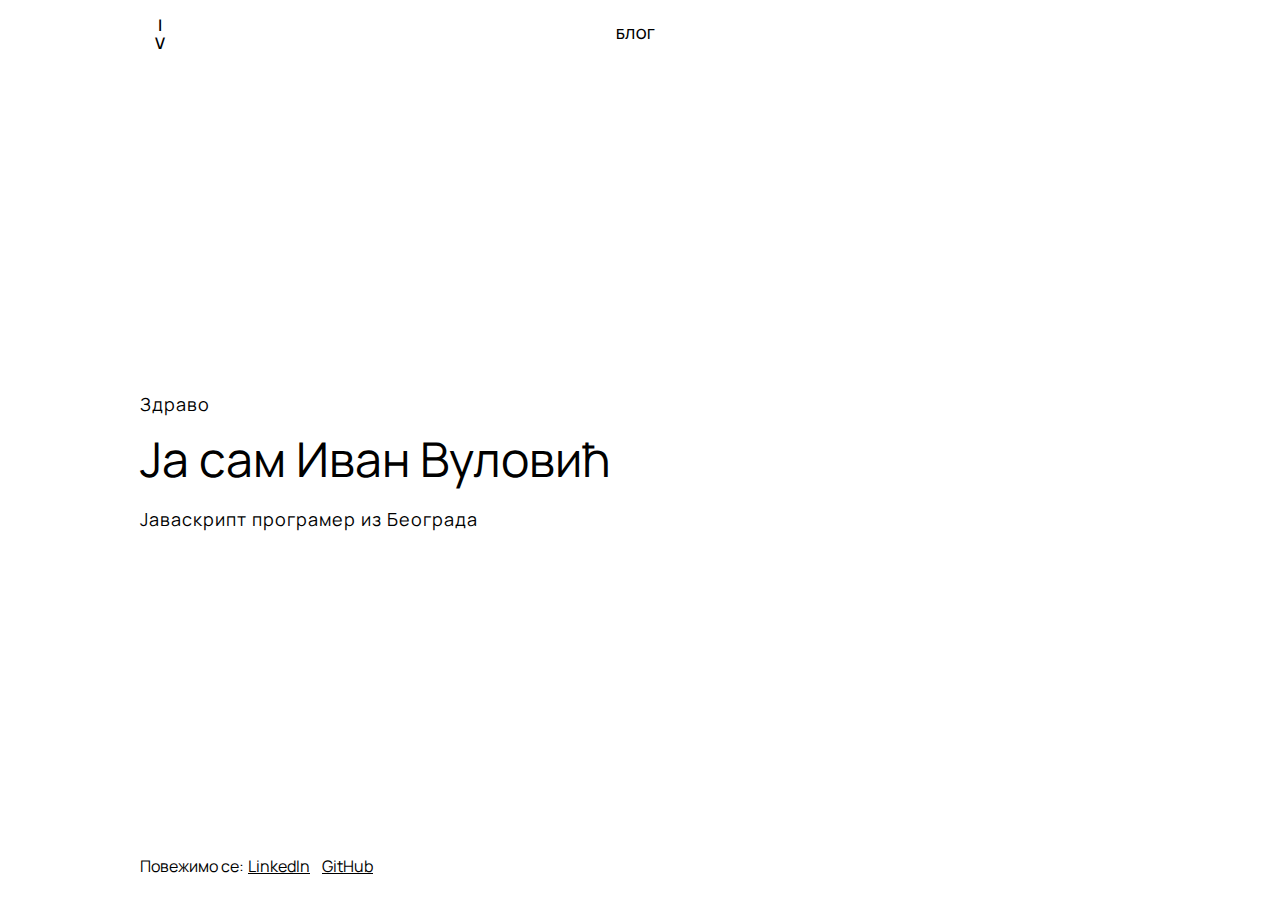
<file: ivn/index.html>
<!doctype html> <html lang=en> <head> <meta charset=utf-8> <meta content="width=device-width,initial-scale=1" name=viewport> <meta content=#333333 name=theme-color> <link href=https://fonts.gstatic.com rel=preconnect> <link href="https://fonts.googleapis.com/css2?family=Manrope:wght@300;400;500;600&display=swap" rel=stylesheet> <base href=/ivn/ > <link href=global.css rel=stylesheet> <link href=manifest.json rel=manifest crossorigin=use-credentials> <link href=favicon.png rel=icon type=image/png> <script>__SAPPER__={baseUrl:"/ivn",preloaded:[void 0,{}]};if('serviceWorker' in navigator)navigator.serviceWorker.register('/ivn/service-worker.js');(function(){try{eval("async function x(){}");var main="/ivn/client/client.5c40b87c.js"}catch(e){main="/ivn/client/legacy/client.e8ed8b27.js"};var s=document.createElement("script");try{new Function("if(0)import('')")();s.src=main;s.type="module";s.crossOrigin="use-credentials";}catch(e){s.src="/ivn/client/shimport@2.0.4.js";s.setAttribute("data-main",main);}document.head.appendChild(s);}());</script> <link href=client/client-eee2fa68.css rel=stylesheet><link href=client/index-74629e30.css rel=stylesheet> <title>Иван Вуловић</title> <link href=/ivn/client/client.5c40b87c.js rel=modulepreload as=script crossorigin=use-credentials><link href=/ivn/client/client-eee2fa68.css rel=preload as=style><link href=/ivn/client/index.915e1649.js rel=modulepreload as=script crossorigin=use-credentials><link href=/ivn/client/inject_styles.5607aec6.js rel=modulepreload as=script crossorigin=use-credentials><link href=/ivn/client/index-74629e30.css rel=preload as=style></head> <body> <div id=sapper> <nav><ul class=svelte-i4t6d7 id=big><li class=svelte-i4t6d7><a class="svelte-i4t6d7 logo-wrapper" href=/ rel=prefetch><a class="svelte-1n8ayn6 logo" href=/ ><span class=svelte-1n8ayn6>I</span> <span class=svelte-1n8ayn6>V</span></a></a></li> <div class=svelte-i4t6d7><li class=svelte-i4t6d7><a class=svelte-i4t6d7 href=blog rel=prefetch>Блог</a></li> </div> <li class=svelte-i4t6d7><label class="svelte-i84upg toggle"><input class="svelte-i84upg toggle-checkbox" type=checkbox> <div class="svelte-i84upg toggle-switch"></div></label></ul> <ul class=svelte-i4t6d7 id=small><li class=svelte-i4t6d7><a class="svelte-i4t6d7 logo-wrapper" href=/ rel=prefetch><a class="svelte-1n8ayn6 logo" href=/ ><span class=svelte-1n8ayn6>I</span> <span class=svelte-1n8ayn6>V</span></a></a></li> <li class=svelte-i4t6d7><button class="svelte-i4t6d7 toggle-menu"><span class=svelte-i4t6d7></span> <span class=svelte-i4t6d7></span> <span class=svelte-i4t6d7></span></button></ul></nav> <main class=svelte-1nsyz5v> <div class="svelte-1reoo8e full-height"><div></div> <div><p class=svelte-1reoo8e>Здраво</p> <h1 class=svelte-1reoo8e>Ја сам <span class=svelte-1reoo8e>Иван</span> Вуловић</h1> <p class=svelte-1reoo8e>Јаваскрипт програмер из Београда</div> <div class="svelte-1reoo8e footer"><span class=svelte-1reoo8e>Повежимо се: </span> <a class=svelte-1reoo8e href=https://www.linkedin.com/in/ivulovic/ target=new>LinkedIn</a> <a class=svelte-1reoo8e href=https://github.com/ivulovic target=new>GitHub</a></div></div> </main></div>
</file>
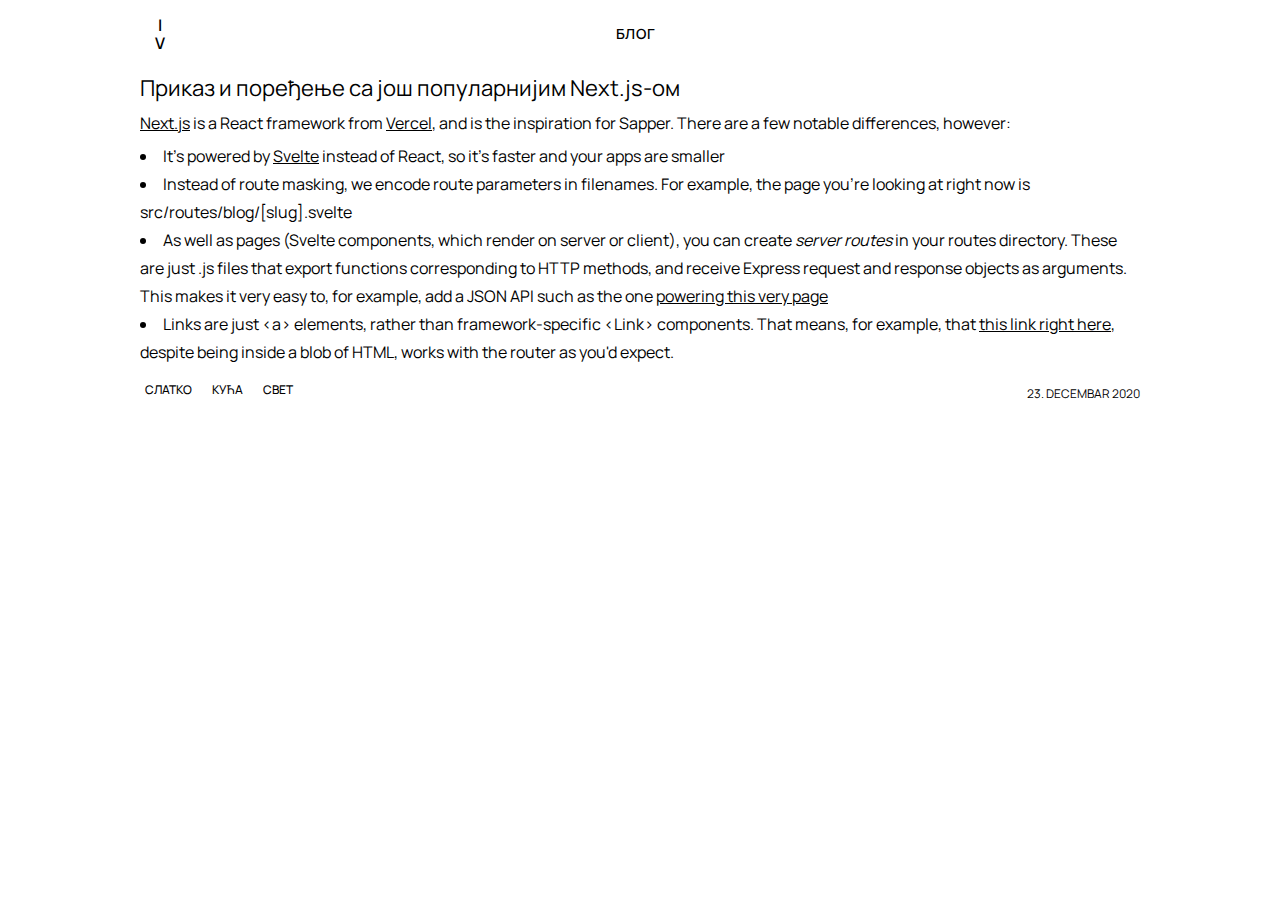
<file: ivn/blog/how-is-sapper-different-from-next/index.html>
<!doctype html> <html lang=en> <head> <meta charset=utf-8> <meta content="width=device-width,initial-scale=1" name=viewport> <meta content=#333333 name=theme-color> <link href=https://fonts.gstatic.com rel=preconnect> <link href="https://fonts.googleapis.com/css2?family=Manrope:wght@300;400;500;600&display=swap" rel=stylesheet> <base href=/ivn/ > <link href=global.css rel=stylesheet> <link href=manifest.json rel=manifest crossorigin=use-credentials> <link href=favicon.png rel=icon type=image/png> <script>__SAPPER__={baseUrl:"/ivn",preloaded:[void 0,null,{post:{title:"Приказ и поређење са још популарнијим Next.js-ом",description:"Да вимо како је а?",slug:"how-is-sapper-different-from-next",categories:[{id:"sweet",label:"СЛАТКО"},{id:"home",label:"КУЋА"},{id:"world",label:"СВЕТ"}],html:"\n\u003Cp\u003E\u003Ca href='https:\u002F\u002Fgithub.com\u002Fzeit\u002Fnext.js'\u003ENext.js\u003C\u002Fa\u003E is a React framework from \u003Ca href='https:\u002F\u002Fvercel.com\u002F'\u003EVercel\u003C\u002Fa\u003E, and is the inspiration for Sapper. There are a few notable differences, however:\u003C\u002Fp\u003E\n\n\u003Cul\u003E\n\t\u003Cli\u003EIt's powered by \u003Ca href='https:\u002F\u002Fsvelte.dev'\u003ESvelte\u003C\u002Fa\u003E instead of React, so it's faster and your apps are smaller\u003C\u002Fli\u003E\n\t\u003Cli\u003EInstead of route masking, we encode route parameters in filenames. For example, the page you're looking at right now is \u003Ccode\u003Esrc\u002Froutes\u002Fblog\u002F[slug].svelte\u003C\u002Fcode\u003E\u003C\u002Fli\u003E\n\t\u003Cli\u003EAs well as pages (Svelte components, which render on server or client), you can create \u003Cem\u003Eserver routes\u003C\u002Fem\u003E in your \u003Ccode\u003Eroutes\u003C\u002Fcode\u003E directory. These are just \u003Ccode\u003E.js\u003C\u002Fcode\u003E files that export functions corresponding to HTTP methods, and receive Express \u003Ccode\u003Erequest\u003C\u002Fcode\u003E and \u003Ccode\u003Eresponse\u003C\u002Fcode\u003E objects as arguments. This makes it very easy to, for example, add a JSON API such as the one \u003Ca href='blog\u002Fhow-is-sapper-different-from-next.json'\u003Epowering this very page\u003C\u002Fa\u003E\u003C\u002Fli\u003E\n\t\u003Cli\u003ELinks are just \u003Ccode\u003E&lt;a&gt;\u003C\u002Fcode\u003E elements, rather than framework-specific \u003Ccode\u003E&lt;Link&gt;\u003C\u002Fcode\u003E components. That means, for example, that \u003Ca href='blog\u002Fwhy-the-name'\u003Ethis link right here\u003C\u002Fa\u003E, despite being inside a blob of HTML, works with the router as you'd expect.\u003C\u002Fli\u003E\n\u003C\u002Ful\u003E\n\t\t",metadata:{thumb:"http:\u002F\u002F728ca9f2633b.ngrok.io\u002Flogo_large.png",title:"What is Sapper?",keywords:"sapper, svelte",description:"Sta je Sapper i koja je razlika u odnosu na Svelte?"}}}]};if('serviceWorker' in navigator)navigator.serviceWorker.register('/ivn/service-worker.js');(function(){try{eval("async function x(){}");var main="/ivn/client/client.5c40b87c.js"}catch(e){main="/ivn/client/legacy/client.e8ed8b27.js"};var s=document.createElement("script");try{new Function("if(0)import('')")();s.src=main;s.type="module";s.crossOrigin="use-credentials";}catch(e){s.src="/ivn/client/shimport@2.0.4.js";s.setAttribute("data-main",main);}document.head.appendChild(s);}());</script> <link href=client/client-eee2fa68.css rel=stylesheet><link href=client/Tag-914043b3.css rel=stylesheet><link href=client/[slug]-bd9b0495.css rel=stylesheet> <title>Приказ и поређење са још популарнијим Next.js-ом · Блог · Иван Вуловић</title><meta content="Sta je Sapper i koja je razlika u odnosu na Svelte?" data-svelte=svelte-1fe24he name=description><meta content="sapper, svelte" data-svelte=svelte-1fe24he name=keywords><meta content=summary_large_image data-svelte=svelte-1fe24he property=twitter:card><meta content=http://728ca9f2633b.ngrok.io/blog/how-is-sapper-different-from-next data-svelte=svelte-1fe24he property=twitter:url><meta content="What is Sapper?" data-svelte=svelte-1fe24he property=twitter:title><meta content="Sta je Sapper i koja je razlika u odnosu na Svelte?" data-svelte=svelte-1fe24he property=twitter:description><meta content=http://728ca9f2633b.ngrok.io/logo_large.png data-svelte=svelte-1fe24he property=twitter:image> <link href=/ivn/client/client.5c40b87c.js rel=modulepreload as=script crossorigin=use-credentials><link href=/ivn/client/client-eee2fa68.css rel=preload as=style><link href=/ivn/client/[slug].35e2eb9d.js rel=modulepreload as=script crossorigin=use-credentials><link href=/ivn/client/Tag.5ecaa3e4.js rel=modulepreload as=script crossorigin=use-credentials><link href=/ivn/client/inject_styles.5607aec6.js rel=modulepreload as=script crossorigin=use-credentials><link href=/ivn/client/Tag-914043b3.css rel=preload as=style><link href=/ivn/client/[slug]-bd9b0495.css rel=preload as=style></head> <body> <div id=sapper> <nav><ul class=svelte-i4t6d7 id=big><li class=svelte-i4t6d7><a href=/ class="svelte-i4t6d7 logo-wrapper" rel=prefetch><a href=/ class="svelte-1n8ayn6 logo"><span class=svelte-1n8ayn6>I</span> <span class=svelte-1n8ayn6>V</span></a></a></li> <div class=svelte-i4t6d7><li class=svelte-i4t6d7><a href=blog class=svelte-i4t6d7 rel=prefetch aria-current=page>Блог</a></li> </div> <li class=svelte-i4t6d7><label class="svelte-i84upg toggle"><input class="svelte-i84upg toggle-checkbox" type=checkbox> <div class="svelte-i84upg toggle-switch"></div></label></ul> <ul class=svelte-i4t6d7 id=small><li class=svelte-i4t6d7><a href=/ class="svelte-i4t6d7 logo-wrapper" rel=prefetch><a href=/ class="svelte-1n8ayn6 logo"><span class=svelte-1n8ayn6>I</span> <span class=svelte-1n8ayn6>V</span></a></a></li> <li class=svelte-i4t6d7><button class="svelte-i4t6d7 toggle-menu"><span class=svelte-i4t6d7></span> <span class=svelte-i4t6d7></span> <span class=svelte-i4t6d7></span></button></ul></nav> <main class=svelte-1nsyz5v> <h1 class=svelte-wn5cq0>Приказ и поређење са још популарнијим Next.js-ом</h1> <div class="svelte-wn5cq0 content"> <p><a href=https://github.com/zeit/next.js>Next.js</a> is a React framework from <a href=https://vercel.com/ >Vercel</a>, and is the inspiration for Sapper. There are a few notable differences, however:</p> <ul> <li>It's powered by <a href=https://svelte.dev>Svelte</a> instead of React, so it's faster and your apps are smaller</li> <li>Instead of route masking, we encode route parameters in filenames. For example, the page you're looking at right now is <code>src/routes/blog/[slug].svelte</code></li> <li>As well as pages (Svelte components, which render on server or client), you can create <em>server routes</em> in your <code>routes</code> directory. These are just <code>.js</code> files that export functions corresponding to HTTP methods, and receive Express <code>request</code> and <code>response</code> objects as arguments. This makes it very easy to, for example, add a JSON API such as the one <a href=blog/how-is-sapper-different-from-next.json>powering this very page</a></li> <li>Links are just <code>&lt;a></code> elements, rather than framework-specific <code>&lt;Link></code> components. That means, for example, that <a href=blog/why-the-name>this link right here</a>, despite being inside a blob of HTML, works with the router as you'd expect.</li> </ul> </div> <div class="svelte-wn5cq0 info"><a href="blog?category=sweet" class=svelte-wn5cq0 rel=prefetch><span class="svelte-r5lf6k tag-wrapper"><span class="svelte-r5lf6k tag">СЛАТКО</span></span> </a><a href="blog?category=home" class=svelte-wn5cq0 rel=prefetch><span class="svelte-r5lf6k tag-wrapper"><span class="svelte-r5lf6k tag">КУЋА</span></span> </a><a href="blog?category=world" class=svelte-wn5cq0 rel=prefetch><span class="svelte-r5lf6k tag-wrapper"><span class="svelte-r5lf6k tag">СВЕТ</span></span> </a> <span class="date svelte-1lsaiyj">23. decembar 2020</span></div></main></div>
</file>
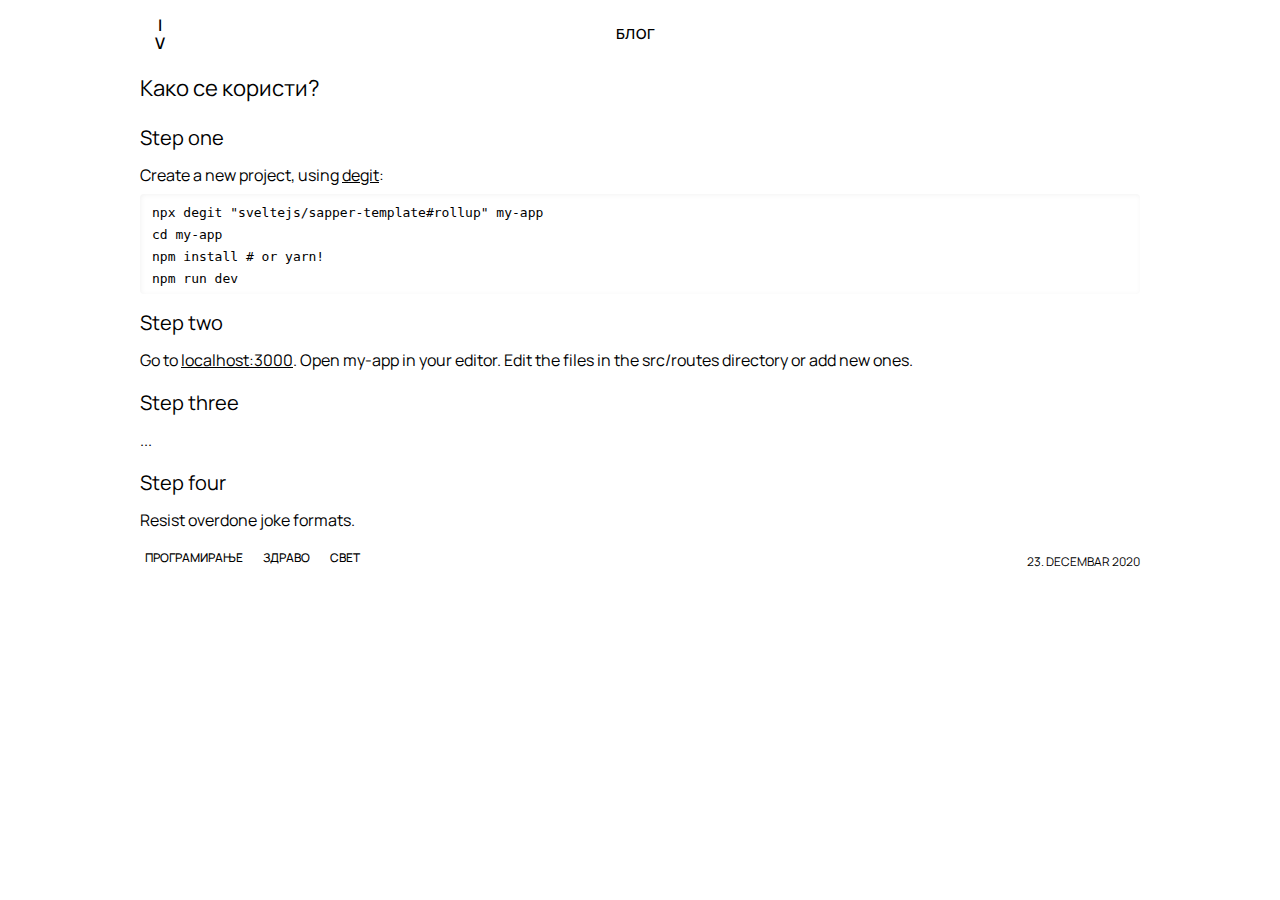
<file: ivn/blog/how-to-use-sapper/index.html>
<!doctype html> <html lang=en> <head> <meta charset=utf-8> <meta content="width=device-width,initial-scale=1" name=viewport> <meta content=#333333 name=theme-color> <link href=https://fonts.gstatic.com rel=preconnect> <link href="https://fonts.googleapis.com/css2?family=Manrope:wght@300;400;500;600&display=swap" rel=stylesheet> <base href=/ivn/ > <link href=global.css rel=stylesheet> <link href=manifest.json rel=manifest crossorigin=use-credentials> <link href=favicon.png rel=icon type=image/png> <script>__SAPPER__={baseUrl:"/ivn",preloaded:[void 0,null,{post:{title:"Како се користи?",description:"Овде ћу да објасним шта је.",slug:"how-to-use-sapper",categories:[{id:"programming",label:"ПРОГРАМИРАЊЕ"},{id:"hello",label:"ЗДРАВО"},{id:"world",label:"СВЕТ"}],html:"\n\u003Ch2\u003EStep one\u003C\u002Fh2\u003E\n\u003Cp\u003ECreate a new project, using \u003Ca href='https:\u002F\u002Fgithub.com\u002FRich-Harris\u002Fdegit'\u003Edegit\u003C\u002Fa\u003E:\u003C\u002Fp\u003E\n\n\u003Cpre\u003E\u003Ccode\u003Enpx degit \"sveltejs\u002Fsapper-template#rollup\" my-app\ncd my-app\nnpm install # or yarn!\nnpm run dev\n\u003C\u002Fcode\u003E\u003C\u002Fpre\u003E\n\n\u003Ch2\u003EStep two\u003C\u002Fh2\u003E\n\u003Cp\u003EGo to \u003Ca href='http:\u002F\u002Flocalhost:3000'\u003Elocalhost:3000\u003C\u002Fa\u003E. Open \u003Ccode\u003Emy-app\u003C\u002Fcode\u003E in your editor. Edit the files in the \u003Ccode\u003Esrc\u002Froutes\u003C\u002Fcode\u003E directory or add new ones.\u003C\u002Fp\u003E\n\n\u003Ch2\u003EStep three\u003C\u002Fh2\u003E\n\u003Cp\u003E...\u003C\u002Fp\u003E\n\n\u003Ch2\u003EStep four\u003C\u002Fh2\u003E\n\u003Cp\u003EResist overdone joke formats.\u003C\u002Fp\u003E\n\t\t",metadata:{thumb:"http:\u002F\u002F728ca9f2633b.ngrok.io\u002Flogo_large.png",title:"What is Sapper?",keywords:"sapper, svelte",description:"Sta je Sapper i koja je razlika u odnosu na Svelte?"}}}]};if('serviceWorker' in navigator)navigator.serviceWorker.register('/ivn/service-worker.js');(function(){try{eval("async function x(){}");var main="/ivn/client/client.5c40b87c.js"}catch(e){main="/ivn/client/legacy/client.e8ed8b27.js"};var s=document.createElement("script");try{new Function("if(0)import('')")();s.src=main;s.type="module";s.crossOrigin="use-credentials";}catch(e){s.src="/ivn/client/shimport@2.0.4.js";s.setAttribute("data-main",main);}document.head.appendChild(s);}());</script> <link href=client/client-eee2fa68.css rel=stylesheet><link href=client/Tag-914043b3.css rel=stylesheet><link href=client/[slug]-bd9b0495.css rel=stylesheet> <title>Како се користи? · Блог · Иван Вуловић</title><meta content="Sta je Sapper i koja je razlika u odnosu na Svelte?" data-svelte=svelte-1fe24he name=description><meta content="sapper, svelte" data-svelte=svelte-1fe24he name=keywords><meta content=summary_large_image data-svelte=svelte-1fe24he property=twitter:card><meta content=http://728ca9f2633b.ngrok.io/blog/how-to-use-sapper data-svelte=svelte-1fe24he property=twitter:url><meta content="What is Sapper?" data-svelte=svelte-1fe24he property=twitter:title><meta content="Sta je Sapper i koja je razlika u odnosu na Svelte?" data-svelte=svelte-1fe24he property=twitter:description><meta content=http://728ca9f2633b.ngrok.io/logo_large.png data-svelte=svelte-1fe24he property=twitter:image> <link href=/ivn/client/client.5c40b87c.js rel=modulepreload as=script crossorigin=use-credentials><link href=/ivn/client/client-eee2fa68.css rel=preload as=style><link href=/ivn/client/[slug].35e2eb9d.js rel=modulepreload as=script crossorigin=use-credentials><link href=/ivn/client/Tag.5ecaa3e4.js rel=modulepreload as=script crossorigin=use-credentials><link href=/ivn/client/inject_styles.5607aec6.js rel=modulepreload as=script crossorigin=use-credentials><link href=/ivn/client/Tag-914043b3.css rel=preload as=style><link href=/ivn/client/[slug]-bd9b0495.css rel=preload as=style></head> <body> <div id=sapper> <nav><ul class=svelte-i4t6d7 id=big><li class=svelte-i4t6d7><a href=/ class="svelte-i4t6d7 logo-wrapper" rel=prefetch><a href=/ class="svelte-1n8ayn6 logo"><span class=svelte-1n8ayn6>I</span> <span class=svelte-1n8ayn6>V</span></a></a></li> <div class=svelte-i4t6d7><li class=svelte-i4t6d7><a href=blog class=svelte-i4t6d7 rel=prefetch aria-current=page>Блог</a></li> </div> <li class=svelte-i4t6d7><label class="svelte-i84upg toggle"><input class="svelte-i84upg toggle-checkbox" type=checkbox> <div class="svelte-i84upg toggle-switch"></div></label></ul> <ul class=svelte-i4t6d7 id=small><li class=svelte-i4t6d7><a href=/ class="svelte-i4t6d7 logo-wrapper" rel=prefetch><a href=/ class="svelte-1n8ayn6 logo"><span class=svelte-1n8ayn6>I</span> <span class=svelte-1n8ayn6>V</span></a></a></li> <li class=svelte-i4t6d7><button class="svelte-i4t6d7 toggle-menu"><span class=svelte-i4t6d7></span> <span class=svelte-i4t6d7></span> <span class=svelte-i4t6d7></span></button></ul></nav> <main class=svelte-1nsyz5v> <h1 class=svelte-wn5cq0>Како се користи?</h1> <div class="svelte-wn5cq0 content"> <h2>Step one</h2> <p>Create a new project, using <a href=https://github.com/Rich-Harris/degit>degit</a>:</p> <pre><code>npx degit "sveltejs/sapper-template#rollup" my-app
cd my-app
npm install # or yarn!
npm run dev
</code></pre> <h2>Step two</h2> <p>Go to <a href=http://localhost:3000>localhost:3000</a>. Open <code>my-app</code> in your editor. Edit the files in the <code>src/routes</code> directory or add new ones.</p> <h2>Step three</h2> <p>...</p> <h2>Step four</h2> <p>Resist overdone joke formats.</p> </div> <div class="svelte-wn5cq0 info"><a href="blog?category=programming" class=svelte-wn5cq0 rel=prefetch><span class="svelte-r5lf6k tag-wrapper"><span class="svelte-r5lf6k tag">ПРОГРАМИРАЊЕ</span></span> </a><a href="blog?category=hello" class=svelte-wn5cq0 rel=prefetch><span class="svelte-r5lf6k tag-wrapper"><span class="svelte-r5lf6k tag">ЗДРАВО</span></span> </a><a href="blog?category=world" class=svelte-wn5cq0 rel=prefetch><span class="svelte-r5lf6k tag-wrapper"><span class="svelte-r5lf6k tag">СВЕТ</span></span> </a> <span class="date svelte-1lsaiyj">23. decembar 2020</span></div></main></div>
</file>
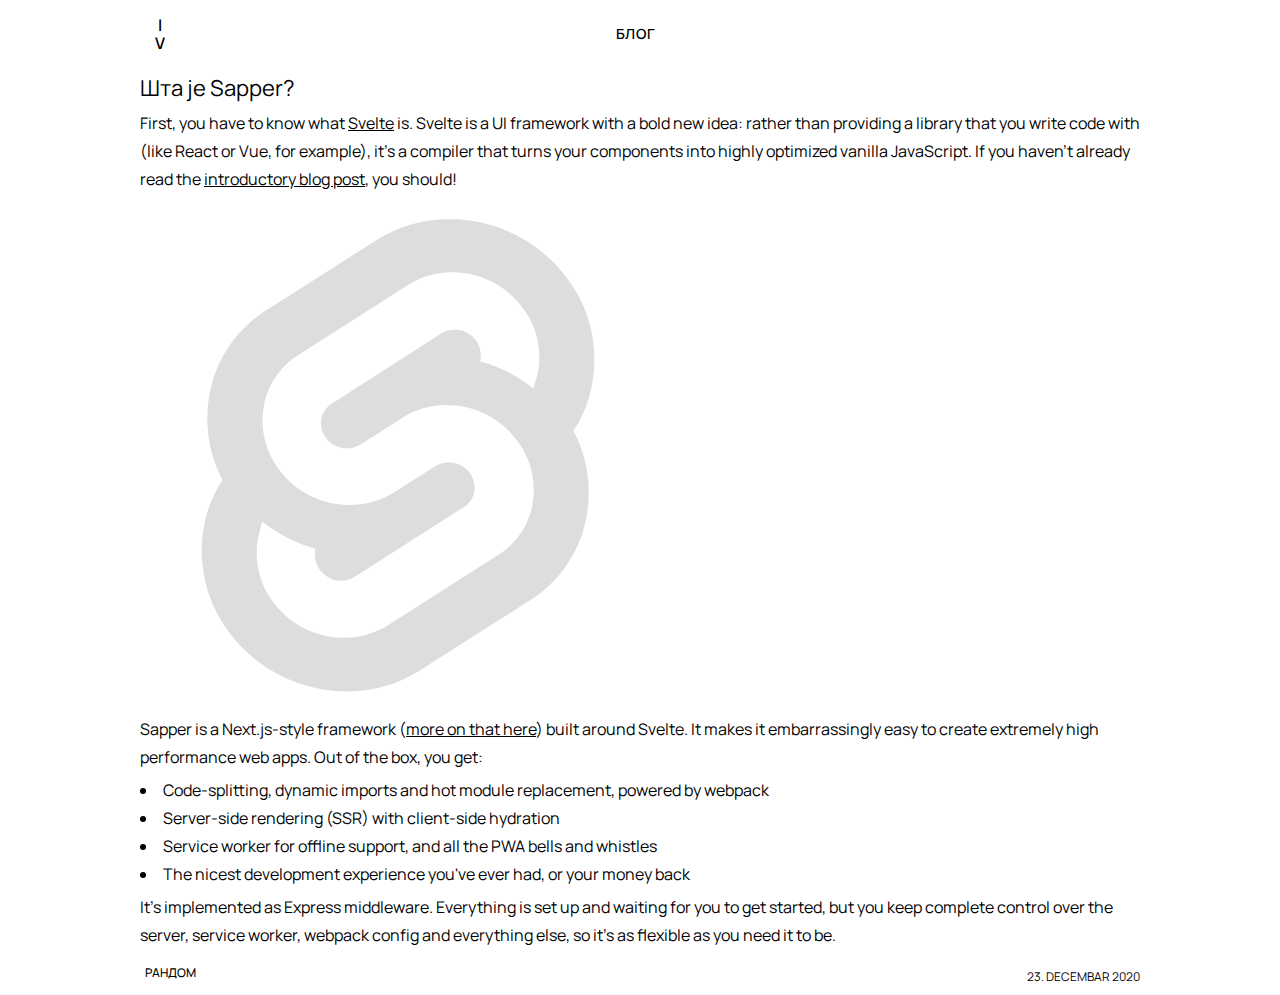
<file: ivn/blog/sta-je-sapper/index.html>
<!doctype html> <html lang=en> <head> <meta charset=utf-8> <meta content="width=device-width,initial-scale=1" name=viewport> <meta content=#333333 name=theme-color> <link href=https://fonts.gstatic.com rel=preconnect> <link href="https://fonts.googleapis.com/css2?family=Manrope:wght@300;400;500;600&display=swap" rel=stylesheet> <base href=/ivn/ > <link href=global.css rel=stylesheet> <link href=manifest.json rel=manifest crossorigin=use-credentials> <link href=favicon.png rel=icon type=image/png> <script>__SAPPER__={baseUrl:"/ivn",preloaded:[void 0,null,{post:{title:"Шта је Sapper?",description:"Овде ће да пише неки кратак поднаслов",slug:"sta-je-sapper",categories:[{id:"random",label:"РАНДОМ"}],html:"\n\u003Cp\u003EFirst, you have to know what \u003Ca href='https:\u002F\u002Fsvelte.dev'\u003ESvelte\u003C\u002Fa\u003E is. Svelte is a UI framework with a bold new idea: rather than providing a library that you write code with (like React or Vue, for example), it's a compiler that turns your components into highly optimized vanilla JavaScript. If you haven't already read the \u003Ca href='https:\u002F\u002Fsvelte.dev\u002Fblog\u002Fframeworks-without-the-framework'\u003Eintroductory blog post\u003C\u002Fa\u003E, you should!\u003C\u002Fp\u003E\n\u003Cimg src=\"images\u002Flogo-content-512.png\"\u002F\u003E\n\u003Cp\u003ESapper is a Next.js-style framework (\u003Ca href='blog\u002Fhow-is-sapper-different-from-next'\u003Emore on that here\u003C\u002Fa\u003E) built around Svelte. It makes it embarrassingly easy to create extremely high performance web apps. Out of the box, you get:\u003C\u002Fp\u003E\n\n\u003Cul\u003E\n\t\u003Cli\u003ECode-splitting, dynamic imports and hot module replacement, powered by webpack\u003C\u002Fli\u003E\n\t\u003Cli\u003EServer-side rendering (SSR) with client-side hydration\u003C\u002Fli\u003E\n\t\u003Cli\u003EService worker for offline support, and all the PWA bells and whistles\u003C\u002Fli\u003E\n\t\u003Cli\u003EThe nicest development experience you've ever had, or your money back\u003C\u002Fli\u003E\n\u003C\u002Ful\u003E\n\n\u003Cp\u003EIt's implemented as Express middleware. Everything is set up and waiting for you to get started, but you keep complete control over the server, service worker, webpack config and everything else, so it's as flexible as you need it to be.\u003C\u002Fp\u003E\n\t\t",metadata:{thumb:"http:\u002F\u002F728ca9f2633b.ngrok.io\u002Flogo_large.png",title:"What is Sapper?",keywords:"sapper, svelte",description:"Sta je Sapper i koja je razlika u odnosu na Svelte?"}}}]};if('serviceWorker' in navigator)navigator.serviceWorker.register('/ivn/service-worker.js');(function(){try{eval("async function x(){}");var main="/ivn/client/client.5c40b87c.js"}catch(e){main="/ivn/client/legacy/client.e8ed8b27.js"};var s=document.createElement("script");try{new Function("if(0)import('')")();s.src=main;s.type="module";s.crossOrigin="use-credentials";}catch(e){s.src="/ivn/client/shimport@2.0.4.js";s.setAttribute("data-main",main);}document.head.appendChild(s);}());</script> <link href=client/client-eee2fa68.css rel=stylesheet><link href=client/Tag-914043b3.css rel=stylesheet><link href=client/[slug]-bd9b0495.css rel=stylesheet> <title>Шта је Sapper? · Блог · Иван Вуловић</title><meta content="Sta je Sapper i koja je razlika u odnosu na Svelte?" data-svelte=svelte-1fe24he name=description><meta content="sapper, svelte" data-svelte=svelte-1fe24he name=keywords><meta content=summary_large_image data-svelte=svelte-1fe24he property=twitter:card><meta content=http://728ca9f2633b.ngrok.io/blog/sta-je-sapper data-svelte=svelte-1fe24he property=twitter:url><meta content="What is Sapper?" data-svelte=svelte-1fe24he property=twitter:title><meta content="Sta je Sapper i koja je razlika u odnosu na Svelte?" data-svelte=svelte-1fe24he property=twitter:description><meta content=http://728ca9f2633b.ngrok.io/logo_large.png data-svelte=svelte-1fe24he property=twitter:image> <link href=/ivn/client/client.5c40b87c.js rel=modulepreload as=script crossorigin=use-credentials><link href=/ivn/client/client-eee2fa68.css rel=preload as=style><link href=/ivn/client/[slug].35e2eb9d.js rel=modulepreload as=script crossorigin=use-credentials><link href=/ivn/client/Tag.5ecaa3e4.js rel=modulepreload as=script crossorigin=use-credentials><link href=/ivn/client/inject_styles.5607aec6.js rel=modulepreload as=script crossorigin=use-credentials><link href=/ivn/client/Tag-914043b3.css rel=preload as=style><link href=/ivn/client/[slug]-bd9b0495.css rel=preload as=style></head> <body> <div id=sapper> <nav><ul class=svelte-i4t6d7 id=big><li class=svelte-i4t6d7><a href=/ class="svelte-i4t6d7 logo-wrapper" rel=prefetch><a href=/ class="svelte-1n8ayn6 logo"><span class=svelte-1n8ayn6>I</span> <span class=svelte-1n8ayn6>V</span></a></a></li> <div class=svelte-i4t6d7><li class=svelte-i4t6d7><a href=blog class=svelte-i4t6d7 rel=prefetch aria-current=page>Блог</a></li> </div> <li class=svelte-i4t6d7><label class="svelte-i84upg toggle"><input class="svelte-i84upg toggle-checkbox" type=checkbox> <div class="svelte-i84upg toggle-switch"></div></label></ul> <ul class=svelte-i4t6d7 id=small><li class=svelte-i4t6d7><a href=/ class="svelte-i4t6d7 logo-wrapper" rel=prefetch><a href=/ class="svelte-1n8ayn6 logo"><span class=svelte-1n8ayn6>I</span> <span class=svelte-1n8ayn6>V</span></a></a></li> <li class=svelte-i4t6d7><button class="svelte-i4t6d7 toggle-menu"><span class=svelte-i4t6d7></span> <span class=svelte-i4t6d7></span> <span class=svelte-i4t6d7></span></button></ul></nav> <main class=svelte-1nsyz5v> <h1 class=svelte-wn5cq0>Шта је Sapper?</h1> <div class="svelte-wn5cq0 content"> <p>First, you have to know what <a href=https://svelte.dev>Svelte</a> is. Svelte is a UI framework with a bold new idea: rather than providing a library that you write code with (like React or Vue, for example), it's a compiler that turns your components into highly optimized vanilla JavaScript. If you haven't already read the <a href=https://svelte.dev/blog/frameworks-without-the-framework>introductory blog post</a>, you should!</p> <img src=images/logo-content-512.png> <p>Sapper is a Next.js-style framework (<a href=blog/how-is-sapper-different-from-next>more on that here</a>) built around Svelte. It makes it embarrassingly easy to create extremely high performance web apps. Out of the box, you get:</p> <ul> <li>Code-splitting, dynamic imports and hot module replacement, powered by webpack</li> <li>Server-side rendering (SSR) with client-side hydration</li> <li>Service worker for offline support, and all the PWA bells and whistles</li> <li>The nicest development experience you've ever had, or your money back</li> </ul> <p>It's implemented as Express middleware. Everything is set up and waiting for you to get started, but you keep complete control over the server, service worker, webpack config and everything else, so it's as flexible as you need it to be.</p> </div> <div class="svelte-wn5cq0 info"><a href="blog?category=random" class=svelte-wn5cq0 rel=prefetch><span class="svelte-r5lf6k tag-wrapper"><span class="svelte-r5lf6k tag">РАНДОМ</span></span> </a> <span class="date svelte-1lsaiyj">23. decembar 2020</span></div></main></div>
</file>
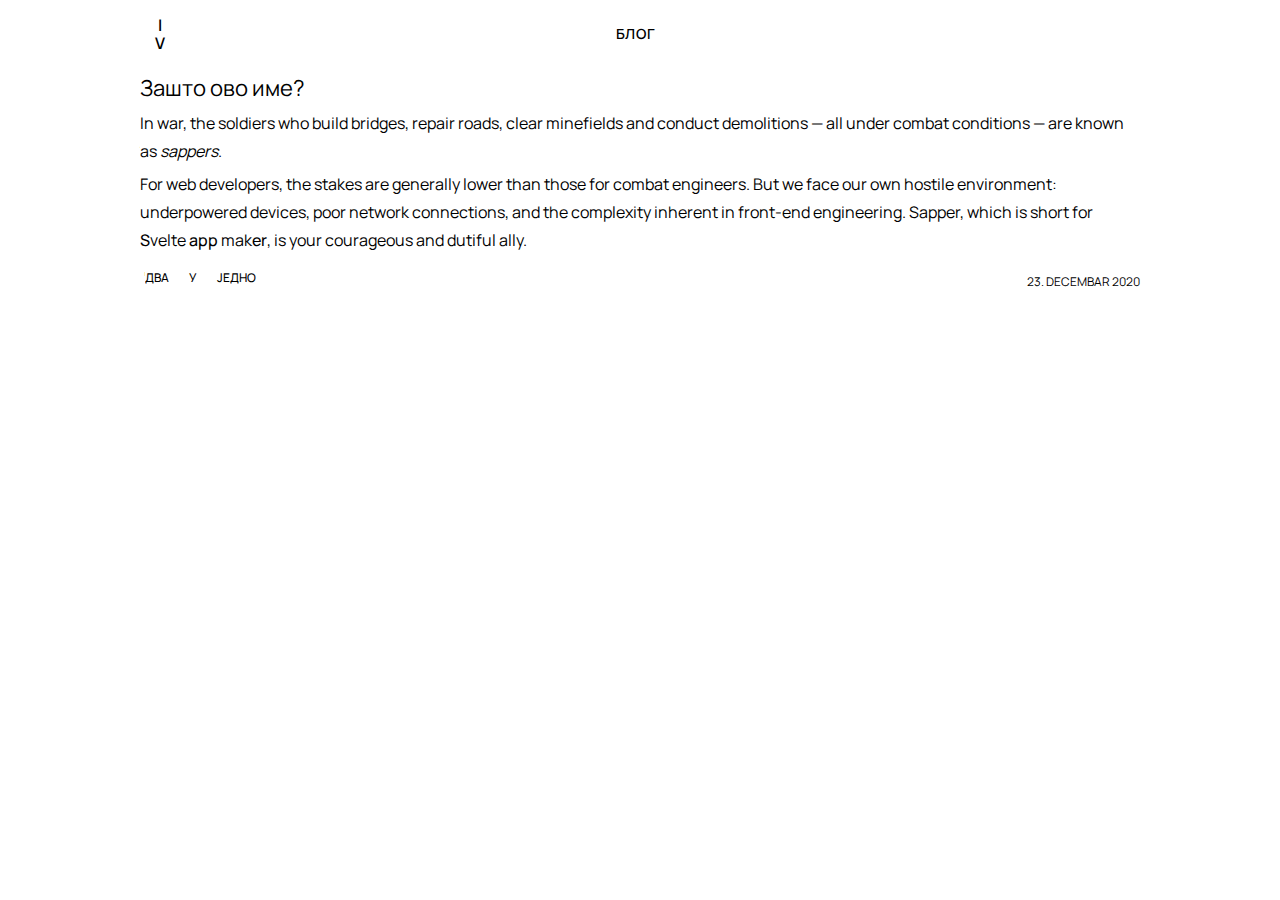
<file: ivn/blog/why-the-name/index.html>
<!doctype html> <html lang=en> <head> <meta charset=utf-8> <meta content="width=device-width,initial-scale=1" name=viewport> <meta content=#333333 name=theme-color> <link href=https://fonts.gstatic.com rel=preconnect> <link href="https://fonts.googleapis.com/css2?family=Manrope:wght@300;400;500;600&display=swap" rel=stylesheet> <base href=/ivn/ > <link href=global.css rel=stylesheet> <link href=manifest.json rel=manifest crossorigin=use-credentials> <link href=favicon.png rel=icon type=image/png> <script>__SAPPER__={baseUrl:"/ivn",preloaded:[void 0,null,{post:{title:"Зашто ово име?",description:"Баш да видим како изгледа!",slug:"why-the-name",categories:[{id:"two",label:"ДВА"},{id:"in",label:"У"},{id:"one",label:"ЈЕДНО"}],html:"\n\u003Cp\u003EIn war, the soldiers who build bridges, repair roads, clear minefields and conduct demolitions — all under combat conditions — are known as \u003Cem\u003Esappers\u003C\u002Fem\u003E.\u003C\u002Fp\u003E\n\n\u003Cp\u003EFor web developers, the stakes are generally lower than those for combat engineers. But we face our own hostile environment: underpowered devices, poor network connections, and the complexity inherent in front-end engineering. Sapper, which is short for \u003Cstrong\u003ES\u003C\u002Fstrong\u003Evelte \u003Cstrong\u003Eapp\u003C\u002Fstrong\u003E mak\u003Cstrong\u003Eer\u003C\u002Fstrong\u003E, is your courageous and dutiful ally.\u003C\u002Fp\u003E\n\t\t",metadata:{thumb:"http:\u002F\u002F728ca9f2633b.ngrok.io\u002Flogo_large.png",title:"What is Sapper?",keywords:"sapper, svelte",description:"Sta je Sapper i koja je razlika u odnosu na Svelte?"}}}]};if('serviceWorker' in navigator)navigator.serviceWorker.register('/ivn/service-worker.js');(function(){try{eval("async function x(){}");var main="/ivn/client/client.5c40b87c.js"}catch(e){main="/ivn/client/legacy/client.e8ed8b27.js"};var s=document.createElement("script");try{new Function("if(0)import('')")();s.src=main;s.type="module";s.crossOrigin="use-credentials";}catch(e){s.src="/ivn/client/shimport@2.0.4.js";s.setAttribute("data-main",main);}document.head.appendChild(s);}());</script> <link href=client/client-eee2fa68.css rel=stylesheet><link href=client/Tag-914043b3.css rel=stylesheet><link href=client/[slug]-bd9b0495.css rel=stylesheet> <title>Зашто ово име? · Блог · Иван Вуловић</title><meta content="Sta je Sapper i koja je razlika u odnosu na Svelte?" data-svelte=svelte-1fe24he name=description><meta content="sapper, svelte" data-svelte=svelte-1fe24he name=keywords><meta content=summary_large_image data-svelte=svelte-1fe24he property=twitter:card><meta content=http://728ca9f2633b.ngrok.io/blog/why-the-name data-svelte=svelte-1fe24he property=twitter:url><meta content="What is Sapper?" data-svelte=svelte-1fe24he property=twitter:title><meta content="Sta je Sapper i koja je razlika u odnosu na Svelte?" data-svelte=svelte-1fe24he property=twitter:description><meta content=http://728ca9f2633b.ngrok.io/logo_large.png data-svelte=svelte-1fe24he property=twitter:image> <link href=/ivn/client/client.5c40b87c.js rel=modulepreload as=script crossorigin=use-credentials><link href=/ivn/client/client-eee2fa68.css rel=preload as=style><link href=/ivn/client/[slug].35e2eb9d.js rel=modulepreload as=script crossorigin=use-credentials><link href=/ivn/client/Tag.5ecaa3e4.js rel=modulepreload as=script crossorigin=use-credentials><link href=/ivn/client/inject_styles.5607aec6.js rel=modulepreload as=script crossorigin=use-credentials><link href=/ivn/client/Tag-914043b3.css rel=preload as=style><link href=/ivn/client/[slug]-bd9b0495.css rel=preload as=style></head> <body> <div id=sapper> <nav><ul class=svelte-i4t6d7 id=big><li class=svelte-i4t6d7><a class="svelte-i4t6d7 logo-wrapper" href=/ rel=prefetch><a class="svelte-1n8ayn6 logo" href=/ ><span class=svelte-1n8ayn6>I</span> <span class=svelte-1n8ayn6>V</span></a></a></li> <div class=svelte-i4t6d7><li class=svelte-i4t6d7><a class=svelte-i4t6d7 href=blog rel=prefetch aria-current=page>Блог</a></li> </div> <li class=svelte-i4t6d7><label class="svelte-i84upg toggle"><input class="svelte-i84upg toggle-checkbox" type=checkbox> <div class="svelte-i84upg toggle-switch"></div></label></ul> <ul class=svelte-i4t6d7 id=small><li class=svelte-i4t6d7><a class="svelte-i4t6d7 logo-wrapper" href=/ rel=prefetch><a class="svelte-1n8ayn6 logo" href=/ ><span class=svelte-1n8ayn6>I</span> <span class=svelte-1n8ayn6>V</span></a></a></li> <li class=svelte-i4t6d7><button class="svelte-i4t6d7 toggle-menu"><span class=svelte-i4t6d7></span> <span class=svelte-i4t6d7></span> <span class=svelte-i4t6d7></span></button></ul></nav> <main class=svelte-1nsyz5v> <h1 class=svelte-wn5cq0>Зашто ово име?</h1> <div class="svelte-wn5cq0 content"> <p>In war, the soldiers who build bridges, repair roads, clear minefields and conduct demolitions — all under combat conditions — are known as <em>sappers</em>.</p> <p>For web developers, the stakes are generally lower than those for combat engineers. But we face our own hostile environment: underpowered devices, poor network connections, and the complexity inherent in front-end engineering. Sapper, which is short for <strong>S</strong>velte <strong>app</strong> mak<strong>er</strong>, is your courageous and dutiful ally.</p> </div> <div class="svelte-wn5cq0 info"><a class=svelte-wn5cq0 href="blog?category=two" rel=prefetch><span class="svelte-r5lf6k tag-wrapper"><span class="svelte-r5lf6k tag">ДВА</span></span> </a><a class=svelte-wn5cq0 href="blog?category=in" rel=prefetch><span class="svelte-r5lf6k tag-wrapper"><span class="svelte-r5lf6k tag">У</span></span> </a><a class=svelte-wn5cq0 href="blog?category=one" rel=prefetch><span class="svelte-r5lf6k tag-wrapper"><span class="svelte-r5lf6k tag">ЈЕДНО</span></span> </a> <span class="date svelte-1lsaiyj">23. decembar 2020</span></div></main></div>
</file>
